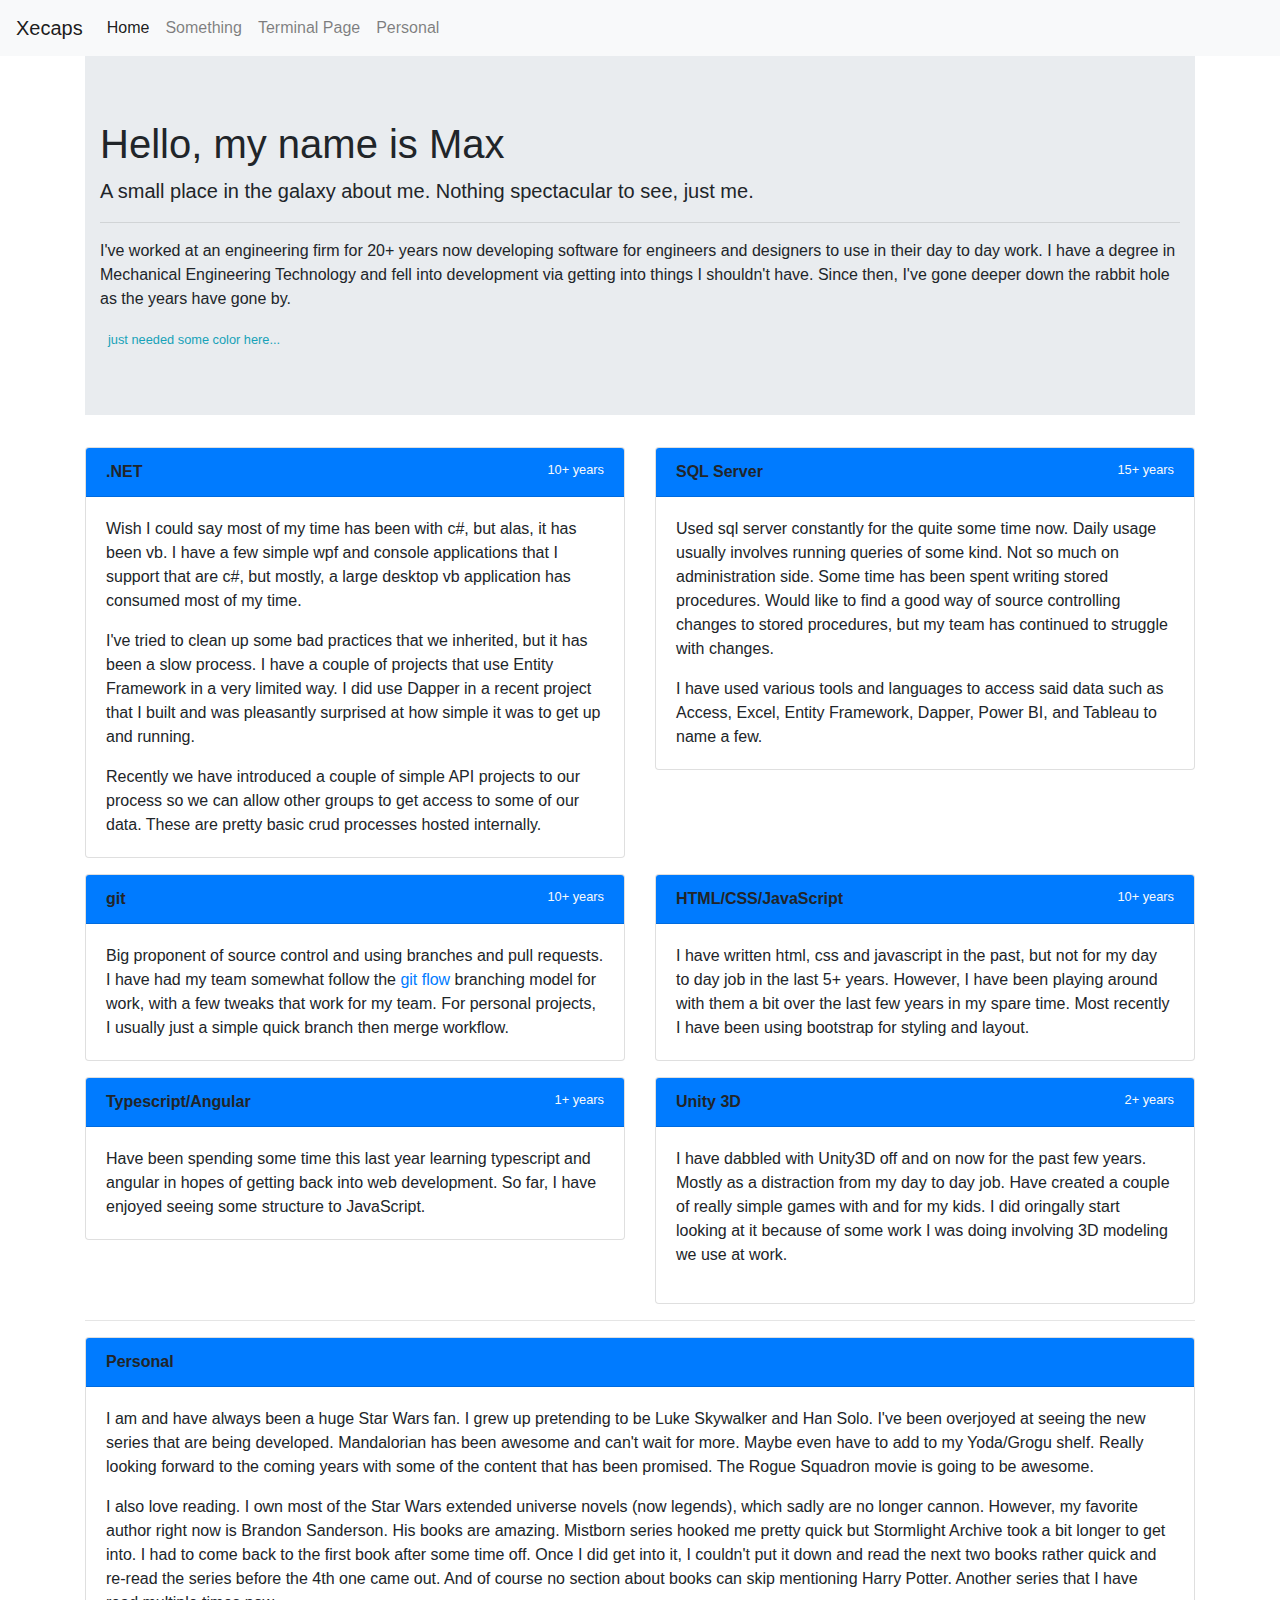
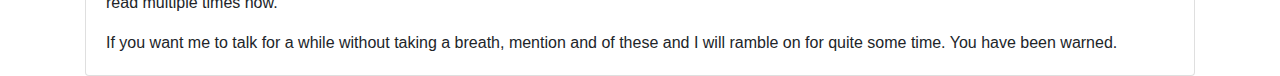
<file: index.html>
<!DOCTYPE html>

<html lang = "en">
<head>
    <meta charset="UTF-8">
    <title>Home</title>
    <link rel="stylesheet" href="https://stackpath.bootstrapcdn.com/bootstrap/4.4.1/css/bootstrap.min.css" integrity="sha384-Vkoo8x4CGsO3+Hhxv8T/Q5PaXtkKtu6ug5TOeNV6gBiFeWPGFN9MuhOf23Q9Ifjh" crossorigin="anonymous">

    <style>
        body {

 }
    </style>
</head>
<body>
    <nav class="navbar navbar-expand-lg navbar-light bg-light">
        <a class="navbar-brand" href="#">Xecaps</a>
        <button class="navbar-toggler" type="button" data-toggle="collapse" data-target="#navbarNav"
            aria-controls="navbarNav" aria-expanded="false" aria-label="Toggle navigation">
            <span class="navbar-toggler-icon"></span>
        </button>
        <div class="collapse navbar-collapse" id="navbarNav">
            <ul class="navbar-nav">
                <li class="nav-item active">
                    <a class="nav-link" href="#">Home <span class="sr-only">(current)</span></a>
                </li>
                <li class="nav-item">
                    <a class="nav-link" href="test/something.html">Something</a>
                </li>
                <li class="nav-item">
                    <a class="nav-link" href="terminal/index.html">Terminal Page</a>
                </li>
                <li class="nav-item">
                    <a class="nav-link" href="#personal">Personal</a>
                </li>
            </ul>
        </div>
    </nav>
    <div class="container">
        
        <div class="jumbotron jumbotron-fluid">
            <div class="container">
                <h1>Hello, my name is Max</h1>
                <p class="lead">A small place in the galaxy about me. Nothing spectacular to see, just me.</p>
                <hr class="md-4">
                <p>
                    I've worked at an engineering firm for 20+ years now developing software for engineers
                    and designers to use in their day to day work. I have a degree in Mechanical Engineering
                    Technology and fell into development via getting into things I shouldn't have. Since 
                    then, I've gone deeper down the rabbit hole as the years have gone by. 
                </p>

                <small class="p-2 text-info">just needed some color here...</small>
            </div>
        </div>

        

        
    
        <div class="row form-group">
            <div class="col-md-6">
                <div class="card">
                    <div class="card-header bg-primary font-weight-bold">
                        .NET
                        <small class="float-right font-weight-light text-light ">10+ years</small>
                    </div>
                    <div class="card-body">
                        <p class="card-text">                
                            Wish I could say most of my time has been with c#, but alas, it has been vb.
                            I have a few simple wpf and console applications that I support that are c#, but
                            mostly, a large desktop vb application has consumed most of my time.
                        </p>
                        <p class="card-text">
                            I've tried to clean up some bad practices that we inherited, but it has been a
                            slow process. I have a couple of projects that use Entity Framework in a very
                            limited way. I did use Dapper in a recent project that I built and was pleasantly
                            surprised at how simple it was to get up and running.
                        </p>
                        <p class="card-text">
                            Recently we have introduced a couple of simple API projects to our process
                            so we can allow other groups to get access to some of our data. These are 
                            pretty basic crud processes hosted internally. 
                        </p>
                    </div>
                </div>           
            </div>

            <div class="col-md-6">
                <div class="card">
                    <div class="card-header bg-primary font-weight-bold">
                        SQL Server
                        <small class="float-right font-weight-light text-light ">15+ years</small>
                    </div>
                    <div class="card-body">
                        <p class="card-text">
                            Used sql server constantly for the quite some time now. Daily usage usually
                            involves running queries of some kind. Not so much on administration side. Some
                            time has been spent writing stored procedures. Would like to find a good way of
                            source controlling changes to stored procedures, but my team has continued to
                            struggle with changes.
                        </p>
                        <p class="card-text">
                            I have used various tools and languages to access said data such as Access,
                            Excel, Entity Framework, Dapper, Power BI, and Tableau to name a few. 
                        </p>
                    </div>
                </div>
            </div>
        </div>
        
        <div class="row form-group">
            <div class="col-md-6">
                <div class="card">
                    <div class="card-header bg-primary font-weight-bold">
                        git<small class="float-right font-weight-light text-light ">10+ years</small>                        
                    </div>
                    <div class="card-body">
                        <p class="card-text">
                            Big proponent of source control and using branches and pull requests. I have had
                            my team somewhat follow the
                            <a href="https://nvie.com/posts/a-successful-git-branching-model/">git flow</a>
                            branching model for work, with a few tweaks that work for my team. For personal
                            projects, I usually just a simple quick branch then merge workflow.
                        </p>
                    </div>
                </div>      
            </div>
        
            <div class="col-md-6">
                <div class="card">
                    <div class="card-header bg-primary font-weight-bold">
                        HTML/CSS/JavaScript
                        <small class="float-right font-weight-light text-light ">10+ years</small>
                    </div>
                    <div class="card-body">
                        <p class="card-text">
                        I have written html, css and javascript in the past, but not for my day to day
                        job in the last 5+ years. However, I have been playing around with them a bit 
                        over the last few years in my spare time. Most recently I have been using 
                        bootstrap for styling and layout. 
                        </p>
                    </div>
                </div>
            </div>
        </div>
        
        <div class="row form-group">
            <div class="col-md-6">
                <div class="card">
                    <div class="card-header bg-primary font-weight-bold">
                        Typescript/Angular
                        <small class="float-right font-weight-light text-light ">1+ years</small>
                    </div>
                    <div class="card-body">
                        <p class="card-text">
                        Have been spending some time this last year learning typescript and angular in 
                        hopes of getting back into web development. So far, I have enjoyed seeing some
                        structure to JavaScript. 
                        </p>
                    </div>
                </div>
            </div>
            
            <div class="col-md-6">
                <div class="card">
                    <div class="card-header bg-primary font-weight-bold ">
                        Unity 3D
                        <small class="float-right font-weight-light text-light ">2+ years</small>
                    </div>
                    <div class="card-body">
                        <p>
                            I have dabbled with Unity3D off and on now for the past few years. Mostly as a
                            distraction from my day to day job. Have created a couple of really simple games
                            with and for my kids. I did oringally start looking at it because of some work
                            I was doing involving 3D modeling we use at work.
                        </p>
                    </div>
                </div>
            </div>
        </div>

        <hr class="md-4"> 

        <div class="row" name="personal">
            <div class="mx-auto col-md-12">
                <div class="card">
                    <div class="card-header bg-primary font-weight-bold">
                    Personal
                    </div>
                    
                    <div class="card-body">                
                        <p class="card-text">
                            I am and have always been a huge Star Wars fan. I grew up pretending to be Luke
                            Skywalker and Han Solo. I've been overjoyed at seeing the new series that are
                            being developed. Mandalorian has been awesome and can't wait for more. 
                            Maybe even have to add to my Yoda/Grogu shelf. Really looking forward to 
                            the coming years with some of the content that has been promised. The 
                            Rogue Squadron movie is going to be awesome. 
                        </p>
                        <p class="card-text">
                            I also love reading. I own most of the Star Wars extended universe novels
                            (now legends), which sadly are no longer cannon. However, my favorite 
                            author right now is Brandon Sanderson. His books are amazing. Mistborn 
                            series hooked me pretty quick but Stormlight Archive took a bit longer 
                            to get into. I had to come back to the first book after some time off. 
                            Once I did get into it, I couldn't put it down and read the next two books
                            rather quick and re-read the series before the 4th one came out. And of 
                            course no section about books can skip mentioning Harry Potter. Another
                            series that I have read multiple times now. 
                        </p>

                        <p class="card-text">
                            If you want me to talk for a while without taking a breath, mention and of these
                            and I will ramble on for quite some time. You have been warned. 
                        </p>
                    </div>
                </div>
            </div>
        </div>
    </div>
</body>

<script src="https://code.jquery.com/jquery-3.4.1.slim.min.js" integrity="sha384-J6qa4849blE2+poT4WnyKhv5vZF5SrPo0iEjwBvKU7imGFAV0wwj1yYfoRSJoZ+n" crossorigin="anonymous"></script>
<script src="https://cdn.jsdelivr.net/npm/popper.js@1.16.0/dist/umd/popper.min.js" integrity="sha384-Q6E9RHvbIyZFJoft+2mJbHaEWldlvI9IOYy5n3zV9zzTtmI3UksdQRVvoxMfooAo" crossorigin="anonymous"></script>
<script src="https://stackpath.bootstrapcdn.com/bootstrap/4.4.1/js/bootstrap.min.js" integrity="sha384-wfSDF2E50Y2D1uUdj0O3uMBJnjuUD4Ih7YwaYd1iqfktj0Uod8GCExl3Og8ifwB6" crossorigin="anonymous"></script>

</html>
</file>
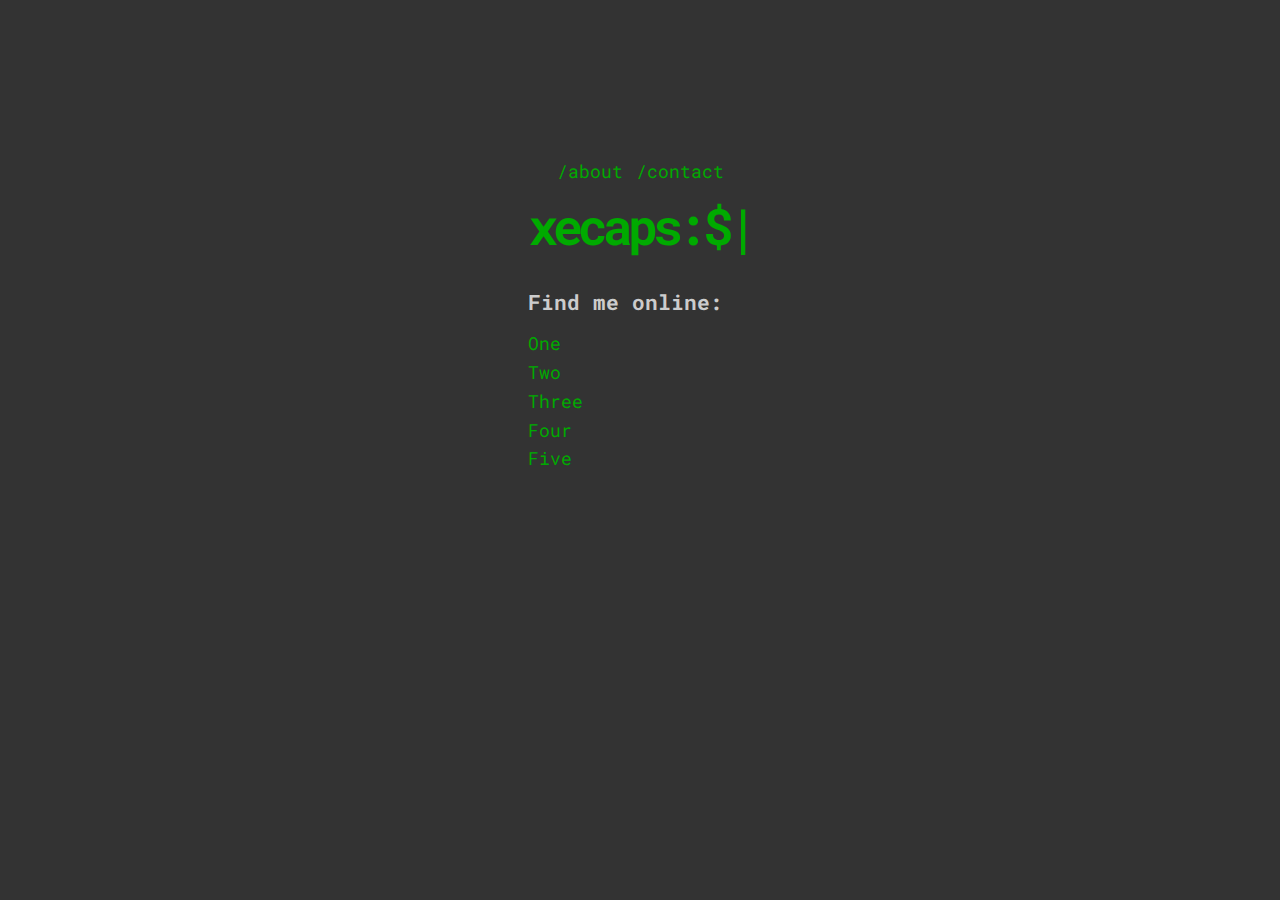
<file: terminal/index.html>
<!DOCTYPE html>
<html lang="en">
<head>
    <meta charset="UTF-8">
    <meta http-equiv="X-UA-Compatible" content="IE=edge">
    <meta name="viewport" content="width=device-width, initial-scale=1.0">
    <link rel="stylesheet" href="css/style.css">
    <title>Welcome</title>
</head>
<body>
    <div class="container">
        <nav>
            <ul>
                <li id="about">/about</li>
                <li id="contact">/contact</li>
            </ul>
        </nav>

        <main>
            <h1>xecaps:$<span class="cursor">|</span> </h1>
            <h3>Find me online:</h3>
            <ul>
                <li><a href="#" target="_blank">One</a></li>
                <li><a href="#" target="_blank">Two</a></li>
                <li><a href="#" target="_blank">Three</a></li>
                <li><a href="#" target="_blank">Four</a></li>
                <li><a href="#" target="_blank">Five</a></li>

            </ul>
        </main>
    </div>

    <div class="hidden">
        <div id="about-content">
            <h2>about-me:$<span class="cursor">|</span></h2>
            <p>
                Lorem ipsum dolor sit amet consectetur, adipisicing elit. Consequatur, 
                a! Corrupti illum quo necessitatibus cum ut neque quis aspernatur iure.
            </p>
            <p>
                Lorem ipsum dolor sit amet consectetur adipisicing elit. Sit enim 
                facere ab fugit quaerat labore, eveniet soluta nemo laboriosam iure. 
                Nesciunt harum voluptatum odio minima omnis officiis illo nam dolorem.
            </p>
        </div>
            
        <div id="contact-content">
            <h2>contact-me:$<span class="cursor">|</span></h2>
            <p>
                You can contact me at the email and phone number below
            </p>
            <ul>
                <li>Phone: 555-555-5555</li>
                <li>Email: xecaps@gmail.com</li>
            </ul>
        </div>
    </div>

    <script src="js/winbox.bundle.js"></script>
    <script src="js/main.js"></script>
</body>
</html>
</file>
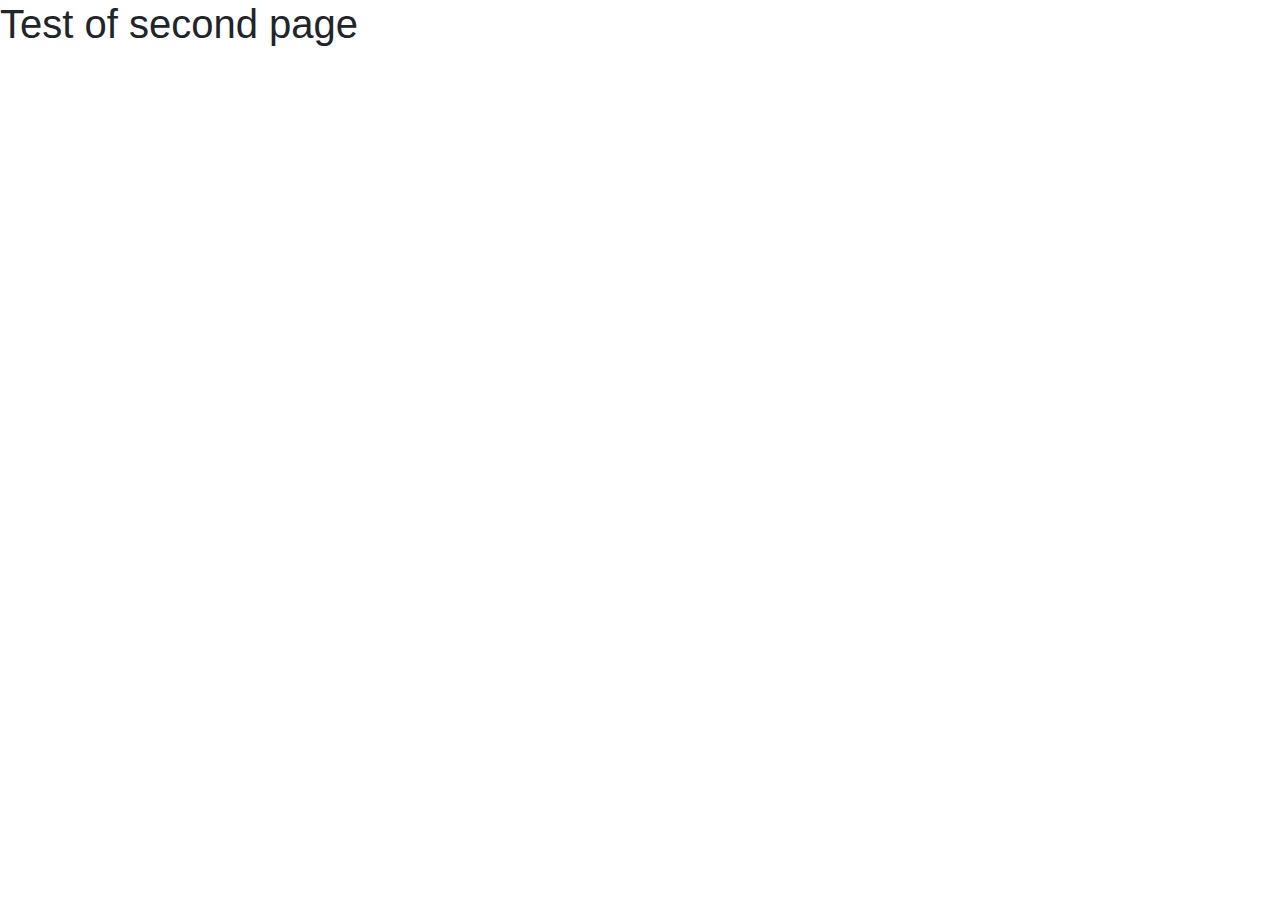
<file: test/something.html>
<!doctype html>
<html lang="en">
  <head>
    <!-- Required meta tags -->
    <meta charset="utf-8">
    <meta name="viewport" content="width=device-width, initial-scale=1, shrink-to-fit=no">

    <!-- Bootstrap CSS -->
    <link rel="stylesheet" href="https://stackpath.bootstrapcdn.com/bootstrap/4.4.1/css/bootstrap.min.css" integrity="sha384-Vkoo8x4CGsO3+Hhxv8T/Q5PaXtkKtu6ug5TOeNV6gBiFeWPGFN9MuhOf23Q9Ifjh" crossorigin="anonymous">

    <title>Hello, world!</title>
  </head>
  <body>
    <h1>Test of second page</h1>

    <!-- Optional JavaScript -->
    <!-- jQuery first, then Popper.js, then Bootstrap JS -->
    <script src="https://code.jquery.com/jquery-3.4.1.slim.min.js" integrity="sha384-J6qa4849blE2+poT4WnyKhv5vZF5SrPo0iEjwBvKU7imGFAV0wwj1yYfoRSJoZ+n" crossorigin="anonymous"></script>
    <script src="https://cdn.jsdelivr.net/npm/popper.js@1.16.0/dist/umd/popper.min.js" integrity="sha384-Q6E9RHvbIyZFJoft+2mJbHaEWldlvI9IOYy5n3zV9zzTtmI3UksdQRVvoxMfooAo" crossorigin="anonymous"></script>
    <script src="https://stackpath.bootstrapcdn.com/bootstrap/4.4.1/js/bootstrap.min.js" integrity="sha384-wfSDF2E50Y2D1uUdj0O3uMBJnjuUD4Ih7YwaYd1iqfktj0Uod8GCExl3Og8ifwB6" crossorigin="anonymous"></script>
  </body>


</html>
</file>
<file: terminal/css/style.css>
@import url('https://fonts.googleapis.com/css2?family=Roboto+Mono:wght@300;400;700&display=swap');

* {
    box-sizing: border-box;
    padding: 0;
    margin:  0;
}

:root {
    --text-color: #00aa00;
}
body {
    font-family: 'Roboto Mono', sans-serif;
    background-color: #333;
    color: #ccc;
    font-size: 18px;
    line-height: 1.6;
}

h1 {
    color: var(--text-color);
    font-size: 50px;
    letter-spacing: -5px;
    margin-bottom:  20px;
}

h2 {
    color: var(--text-color);

}

h3 {
    margin-bottom: 10px;
}

ul {
    list-style-type: none;
}
a{
    color: var(--text-color);
    text-decoration: none;

}

p {
    margin: 20px 0;
}

nav {
    width: 30%;
}
nav ul {
    display: flex;
    justify-content: space-around;
    align-items: center;
}

nav ul li {
    color: var(--text-color);
    cursor: pointer;
}

.container {
    max-width: 600px;
    margin: auto;
    height: 70vh;
    display: flex;
    flex-direction: column;
    justify-content: center;
    align-items: center;
}

.wb-body {
    background: #111;
    padding: 20px;
}
.hidden {
    display: none;
}

.cursor {
    font-weight: 700;
    animation: 1s blink step-end infinite;    
}

@keyframes blink {
    from, to {
        color: transparent;
    }

    50% {
        color: var(--text-color);
    }
}
</file>
